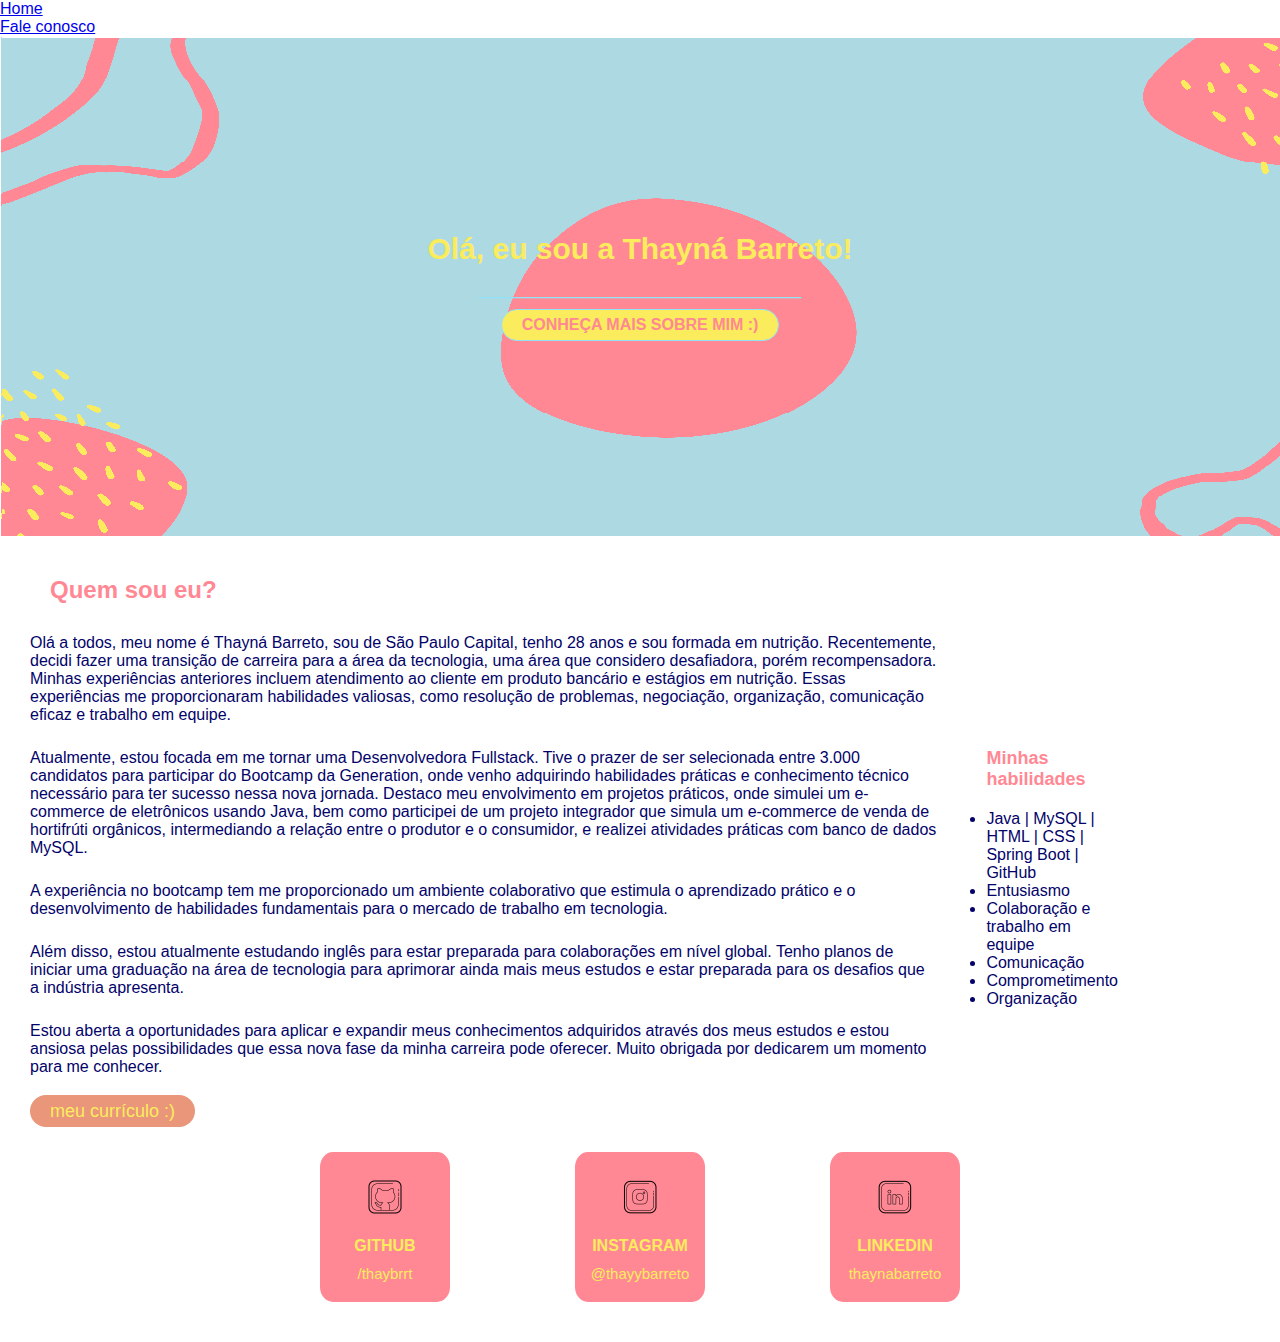
<file: index.html>
<!DOCTYPE html>

<head>
    <meta charset="UTF-8">
    <link rel="stylesheet" href="assets/css/style.css">
    <link rel="preconnect" href="https://fonts.googleapis.com">
    <link rel="preconnect" href="https://fonts.gstatic.com" crossorigin>
    <link href="https://fonts.googleapis.com/css2?family=Noto+Serif:ital@1&display=swap" rel="stylesheet">
    <title>Dev Thayná Barreto</title>
</head>
<body>
    <div>
        <!-- lista não ordenada que ser´nosso menu-->
        <ul>
            <li><a href="./index.html">Home</a></li>
            <li><a href="contato.html">Fale conosco</a></li>
        </ul>
    </div>

<body>

    <header class="banner-site">
        <h1 class="titulo-site">Olá, eu sou a Thayná Barreto!
        </h1>
        <h2 class="subtitulo-site">_____________________________</h2>

        <a class="ancora-conheca-sobre-mim" href="https://github.com/thaybrrt" target="_blank">Conheça mais sobre mim :)</a>
    </header>

    <h2 class="titulo-sobre-mim">Quem sou eu?</h2>

    <section class="section-sobre-mim">
        <div class="div-lado-esquerdo">
            <p class="paragrafo-sobre-mim">Olá a todos, meu nome é Thayná Barreto, sou de São Paulo Capital, tenho 28 anos e sou formada em nutrição. Recentemente, decidi fazer uma transição de carreira para a área da tecnologia, uma área que considero desafiadora, porém recompensadora. Minhas experiências anteriores incluem atendimento ao cliente em produto bancário e estágios em nutrição. Essas experiências me proporcionaram habilidades valiosas, como resolução de problemas, negociação, organização, comunicação eficaz e trabalho em equipe. </p>
            <p class="paragrafo-sobre-mim">Atualmente, estou focada em me tornar uma Desenvolvedora Fullstack. Tive o prazer de ser selecionada entre 3.000 candidatos para participar do Bootcamp da Generation, onde venho adquirindo habilidades práticas e conhecimento técnico necessário para ter sucesso nessa nova jornada. Destaco meu envolvimento em projetos práticos, onde simulei um e-commerce de eletrônicos usando Java, bem como participei de um projeto integrador que simula um e-commerce de venda de hortifrúti orgânicos, intermediando a relação entre o produtor e o consumidor, e realizei atividades práticas com banco de dados MySQL.</p>
            <p class="paragrafo-sobre-mim">A experiência no bootcamp tem me proporcionado um ambiente colaborativo que estimula o aprendizado prático e o desenvolvimento de habilidades fundamentais para o mercado de trabalho em tecnologia.</p>
            <p class="paragrafo-sobre-mim">Além disso, estou atualmente estudando inglês para estar preparada para colaborações em nível global. Tenho planos de iniciar uma graduação na área de tecnologia para aprimorar ainda mais meus estudos e estar preparada para os desafios que a indústria apresenta.</p>
            <p class="paragrafo-sobre-mim">Estou aberta a oportunidades para aplicar e expandir meus conhecimentos adquiridos através dos meus estudos e estou ansiosa pelas possibilidades que essa nova fase da minha carreira pode oferecer. Muito obrigada por dedicarem um momento para me conhecer.</p>
            <a class="ancora-conheca-meu-site" href="https://drive.google.com/file/d/16I1YodIDPfP-6o3Nj3S-Af63LYY3nPz-/view?usp=sharing" target="_blank">meu currículo :)</a>
        </div>

        <div class="div-lado-direito">
            <h2 class="titulo-minhas-habilidades">Minhas habilidades</h2>

            <ul>
                <li>Java | MySQL | HTML | CSS | Spring Boot | GitHub</li>
                <li>Entusiasmo</li>
                <li>Colaboração e trabalho em
                    equipe</li>
                <li>Comunicação</li>
                <li>Comprometimento</li>
                <li>Organização</li>
            </ul>
        </div>
    </section>

    <section class="section-redes-sociais">
        <div class="div-teste">
            <a href="https://github.com/thaybrrt" target="_blank" class="card-redes-sociais">
                <img class="icone-rede-social" src="./assets/img/icons8-github-squared-100.png" alt="icone do site github">
                <span class="nome-rede-social">GITHUB</span>
                <span class="nome-usuario-rede-social">/thaybrrt</span>
            </a>
            <a href="https://www.instagram.com/thayybarreto/" target="_blank" class="card-redes-sociais">
                <img class="icone-rede-social" src="./assets/img/icons8-instagram-100.png" alt="icone do site instagram">
                <span class="nome-rede-social">INSTAGRAM</span>
                <span class="nome-usuario-rede-social">@thayybarreto</span>
            </a>
            <a href="https://www.linkedin.com/in/thaynabarreto/" target="_blank"
                class="card-redes-sociais">
                <img class="icone-rede-social" src="./assets/img/icons8-linkedin-100.png" alt="icone do site linkedin">
                <span class="nome-rede-social">LINKEDIN</span>
                <span class="nome-usuario-rede-social">thaynabarreto</span>
            </a>
        </div>
    </section>

</body>

</html>
</file>
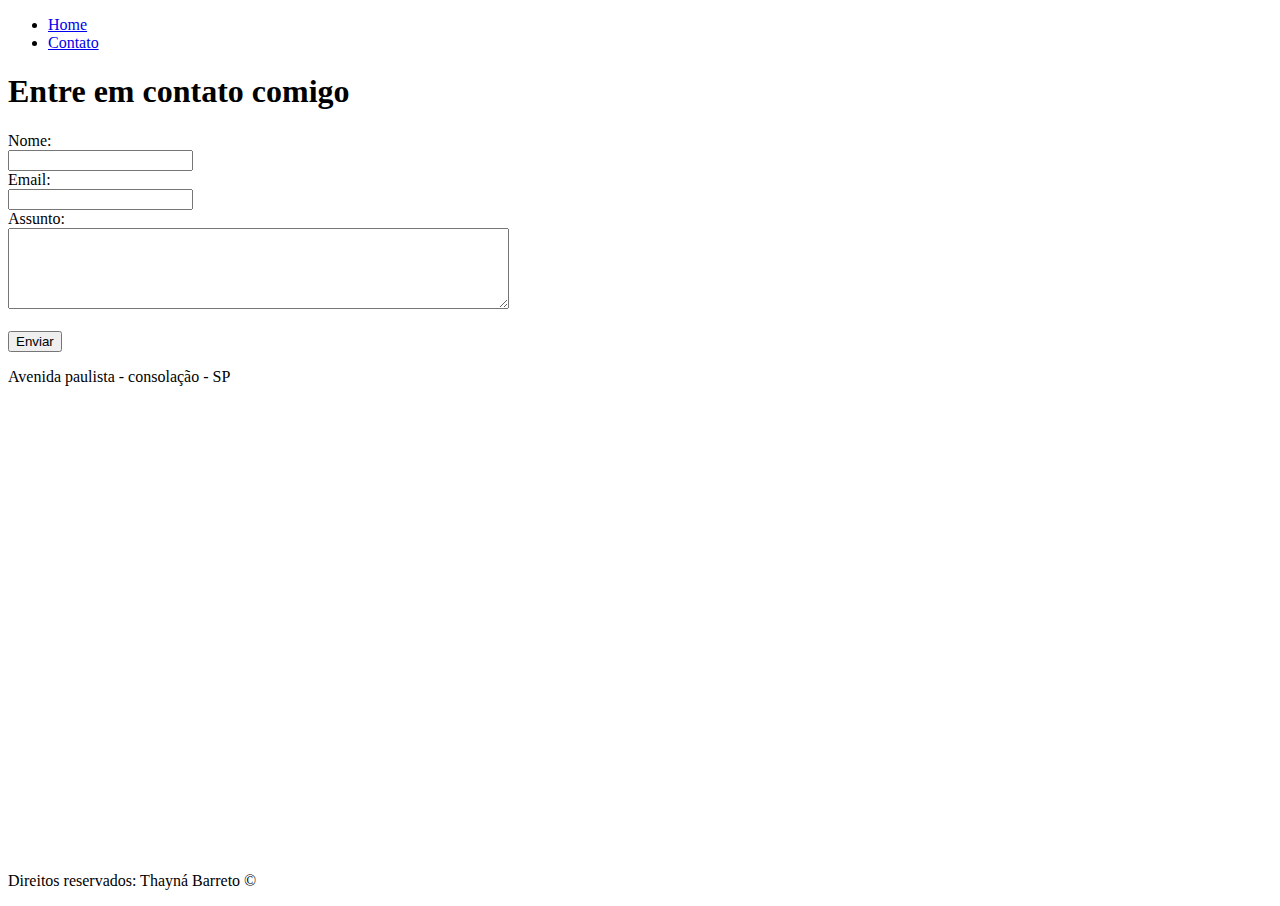
<file: contato.html>
<!DOCTYPE html>
<html lang="pt-br">

<head>
    <meta charset="UTF-8">
    <meta http-equiv="X-UA-Compatible" content="IE=edge">
    <meta name="viewport" content="width=device-width, initial-scale=1.0">
    <title>Contato</title>
</head>

<body>
    <ul>
        <li>
            <a href="index.html">Home</a>
        </li>
        <li>
            <a href="contato.html">Contato</a>
        </li>
    </ul>

    <h1>Entre em contato comigo</h1>

    <div>

        <div>
            <form>
                <label for="nome">Nome: </label>
                <br>
                <input type="text" id="nome">
                <br>
                <label for="email">Email: </label>
                <br>
                <input type="email" id="email">
                <br>
                <label for="assunto">Assunto: </label>
                <br>
                <textarea name="assunto" id="assunto" cols="60" rows="5"></textarea>
                <br>
                <br>
                <button>Enviar</button>
            </form>
        </div>
        <div> 

            <p>Avenida paulista - consolação - SP</p>

            <iframe
                src="https://www.google.com/maps/embed?pb=!1m18!1m12!1m3!1d3657.1973547855564!2d-46.6609789763875!3d-23.561354435690884!2m3!1f0!2f0!3f0!3m2!1i1024!2i768!4f13.1!3m3!1m2!1s0x94ce59c8da0aa315%3A0xd59f9431f2c9776a!2sAv.%20Paulista%2C%20S%C3%A3o%20Paulo%20-%20SP!5e0!3m2!1spt-BR!2sbr!4v1668033941695!5m2!1spt-BR!2sbr"
                width="600" height="450" style="border:0;" allowfullscreen="" loading="lazy"
                referrerpolicy="no-referrer-when-downgrade"></iframe>
        </div>
    </div>
    <footer>
        <p>Direitos reservados: Thayná Barreto &copy;</p>
    </footer>
</body>

</html>
</file>
<file: assets/css/style.css>
* {
    margin: 0;
    padding: 0;
    font-family: 'Trebuchet MS', sans-serif;
  }
  
  .banner-site {
    background-image: url("../img/Banner\ promoção\ orgânico\ rosado2.png");
    
    height: 500px;
    display: flex;
    flex-direction: column;
    justify-content: center;
    align-items: center;
  }
  
  .titulo-site {
    color: #fbec5d;
    margin-bottom: 10px;
    font-size: 30px;
  }
  
  .subtitulo-site {
    color: #92e2f5;
    margin-bottom: 10px;
    font-size: 20px;
    font-weight: 300;
  }
  
  .ancora-conheca-sobre-mim {
    background-color: #fbec5d;
    border: 1px solid #92e2f5;
    text-decoration: none;
    padding: 6px 20px;
    border-radius: 20px;
    text-transform: uppercase;
    color: #ff8894;
    font-weight: bold;
  }
  
  .section-sobre-mim {
    color:#020269;
    display: flex;
    justify-content: space-evenly;
    align-items: center;
    padding: 30px;
    width: 85%;
  }
  
  .div-lado-esquerdo {
    margin-right: 50px;
  }
  
  .paragrafo-sobre-mim {
    margin-bottom: 25px;
  }
  
  .titulo-sobre-mim {
    color: #ff8894;
    padding: 0 50px;
    margin-top: 40px;
  }
  
  .titulo-minhas-habilidades {
    color: #ff8894;
    font-size: 18px;
    margin-bottom: 20px;
  }
  
  .ancora-conheca-meu-site {
    background-color: #e9967a;
    color: #fbec5d;
    text-decoration: none;
    font-size: 18px;
    padding: 6px 20px;
    border-radius: 20px;
  }
  
  .ancora-conheca-meu-site:hover {
    background-color: #889eff;
  }
  
  .section-redes-sociais {
    display: flex;
    align-items: center;
    justify-content: space-around;
    margin-bottom: 40px;
  }
  
  .card-redes-sociais {
    background-color: #ff8894;
    width: 130px;
    height: 150px;
    border-top-right-radius: 10%;
      border-top-left-radius: 10%;
      border-bottom-right-radius: 10%;
      border-bottom-left-radius: 10%;
    display: flex;
    flex-direction: column;
    align-items: center;
    justify-content: center;
    color: #fbec5d;
    text-decoration: none;
  }
  
  .nome-rede-social {
    font-size: 16px;
    font-weight: bold;
    margin-bottom: 10px;
  }
  
  .nome-usuario-rede-social {
    font-size: 15px;
  }
  
  .destaque-nome {
    color: #ff8894;
    font-weight: bold;
  }
  
  .icone-rede-social {
    width: 50px;
    height: 50px;
    margin-bottom: 15px;
  }
  
  
  .div-teste {
    display: flex;
    justify-content: space-between;
    align-items: center;
    width: 50%;
  }
</file>
